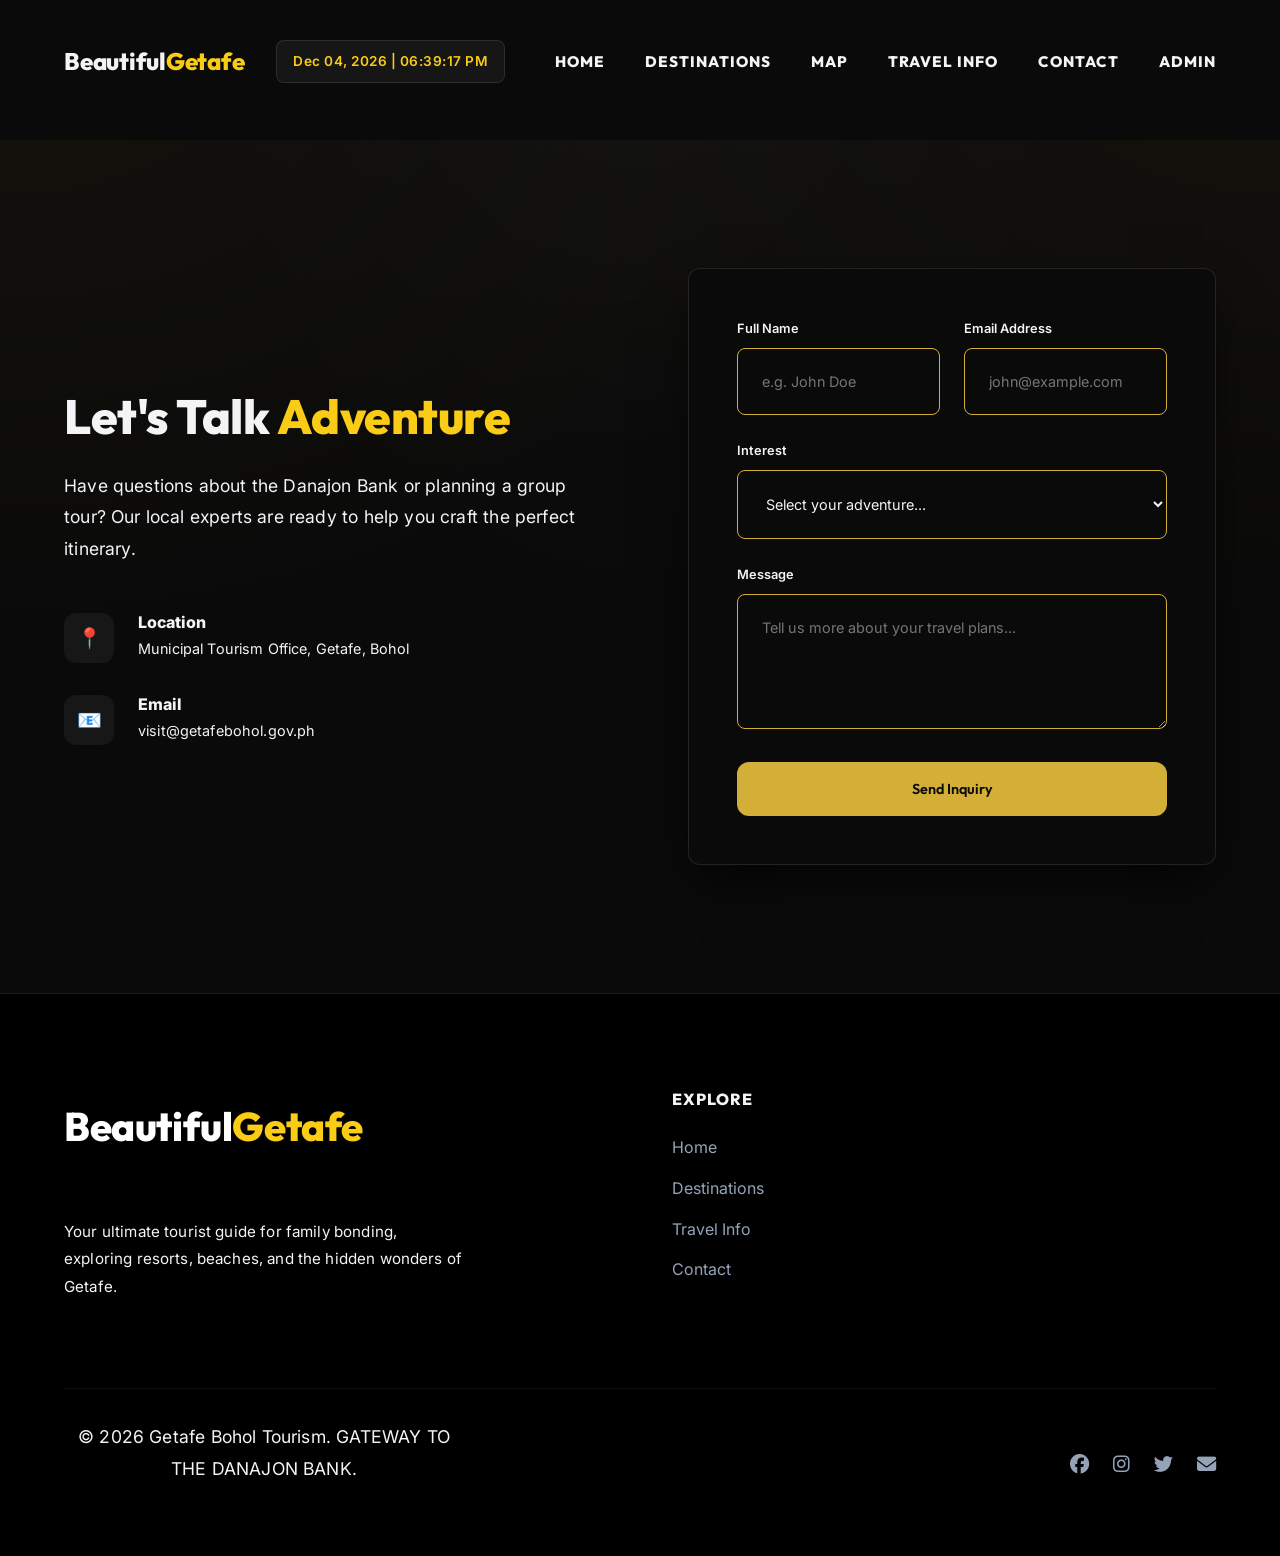
<file: contact.html>
<!DOCTYPE html>
<html lang="en">
<head>
    <meta charset="UTF-8">
    <meta name="viewport" content="width=device-width, initial-scale=1.0, maximum-scale=1.0, user-scalable=no">
    <title>Contact Us | Beautiful Getafe</title>
    <link href="https://fonts.googleapis.com/css2?family=Outfit:wght@300;400;600;700&family=Inter:wght@300;400;500;600&display=swap" rel="stylesheet">
    <!-- Font Awesome for Icons -->
    <link rel="stylesheet" href="https://cdnjs.cloudflare.com/ajax/libs/font-awesome/6.4.0/css/all.min.css">
    
    <link rel="stylesheet" href="style.css">
</head>
<body>
    <nav id="main-nav">
        <div class="nav-container">
            <a href="index.html" class="logo">Beautiful<span>Getafe</span></a>
            <div id="live-clock" class="live-clock">--:--:--</div>
            <ul class="nav-links">
                <li><a href="index.html">Home</a></li>
                <li><a href="destinations.html">Destinations</a></li>
                <li><a href="map.html">Map</a></li>
                <li><a href="travel-info.html">Travel Info</a></li>
                <li><a href="contact.html" style="color: var(--accent);">Contact</a></li>
                <li><a href="admin.html">Admin</a></li>
            </ul>
            <button class="menu-toggle" id="menu-toggle" aria-label="Toggle Menu">
                <span></span>
                <span></span>
                <span></span>
            </button>
        </div>
    </nav>

    <div class="nav-spacer"></div>

    <main>
        <section id="contact" class="section">
            <div class="container">
                <div class="contact-grid">
                    <div class="contact-info">
                        <h2 class="section-title">Let's Talk <span>Adventure</span></h2>
                        <p>Have questions about the Danajon Bank or planning a group tour? Our local experts are ready to help you craft the perfect itinerary.</p>
                        <div class="contact-methods">
                            <div class="contact-method">
                                <div class="icon-box">📍</div>
                                <div>
                                    <h5>Location</h5>
                                    <p>Municipal Tourism Office, Getafe, Bohol</p>
                                </div>
                            </div>
                            <div class="contact-method">
                                <div class="icon-box">📧</div>
                                <div>
                                    <h5>Email</h5>
                                    <p>visit@getafebohol.gov.ph</p>
                                </div>
                            </div>
                        </div>
                    </div>
                    <div class="contact-form-container">
                        <form id="inquiry-form" class="contact-form">
                            <div class="form-row">
                                <div class="form-group">
                                    <label>Full Name</label>
                                    <input type="text" placeholder="e.g. John Doe" required>
                                </div>
                                <div class="form-group">
                                    <label>Email Address</label>
                                    <input type="email" placeholder="john@example.com" required>
                                </div>
                            </div>
                            <div class="form-group">
                                <label>Interest</label>
                                <select required>
                                    <option value="">Select your adventure...</option>
                                    <option value="Island Hopping">Island Hopping</option>
                                    <option value="Diving">Diving & Snorkeling</option>
                                    <option value="Eco-Tour">Mangrove Eco-Tour</option>
                                    <option value="Other">General Inquiry</option>
                                </select>
                            </div>
                            <div class="form-group">
                                <label>Message</label>
                                <textarea placeholder="Tell us more about your travel plans..." rows="5" required></textarea>
                            </div>
                            <button type="submit" class="btn btn-primary" style="width: 100%;">Send Inquiry</button>
                        </form>
                    </div>
                </div>
            </div>
        </section>
    </main>

    <footer id="footer">
        <div class="container">
            <div class="footer-content">
                <div class="footer-brand">
                    <a href="index.html" class="logo">Beautiful<span>Getafe</span></a>
                    <p>Your ultimate tourist guide for family bonding, exploring resorts, beaches, and the hidden wonders of Getafe.</p>
                </div>
                <div class="footer-links">
                    <h4>Explore</h4>
                    <ul>
                        <li><a href="index.html">Home</a></li>
                        <li><a href="destinations.html">Destinations</a></li>
                        <li><a href="travel-info.html">Travel Info</a></li>
                        <li><a href="contact.html">Contact</a></li>
                    </ul>
                </div>
            </div>
            <div class="footer-bottom">
                <p>&copy; 2026 Getafe Bohol Tourism. GATEWAY TO THE DANAJON BANK.</p>
                <div class="social-links">
                    <a href="https://facebook.com/getafetourism" target="_blank" title="Facebook"><i class="fab fa-facebook"></i></a>
                    <a href="https://instagram.com/getafebohol" target="_blank" title="Instagram"><i class="fab fa-instagram"></i></a>
                    <a href="https://twitter.com/getafebohol" target="_blank" title="Twitter"><i class="fab fa-twitter"></i></a>
                    <a href="mailto:tourism@getafebohol.gov.ph" title="Email"><i class="fas fa-envelope"></i></a>
                </div>
            </div>
        </div>
    </footer>

    <script src="script.js"></script>
</body>
</html>
</file>
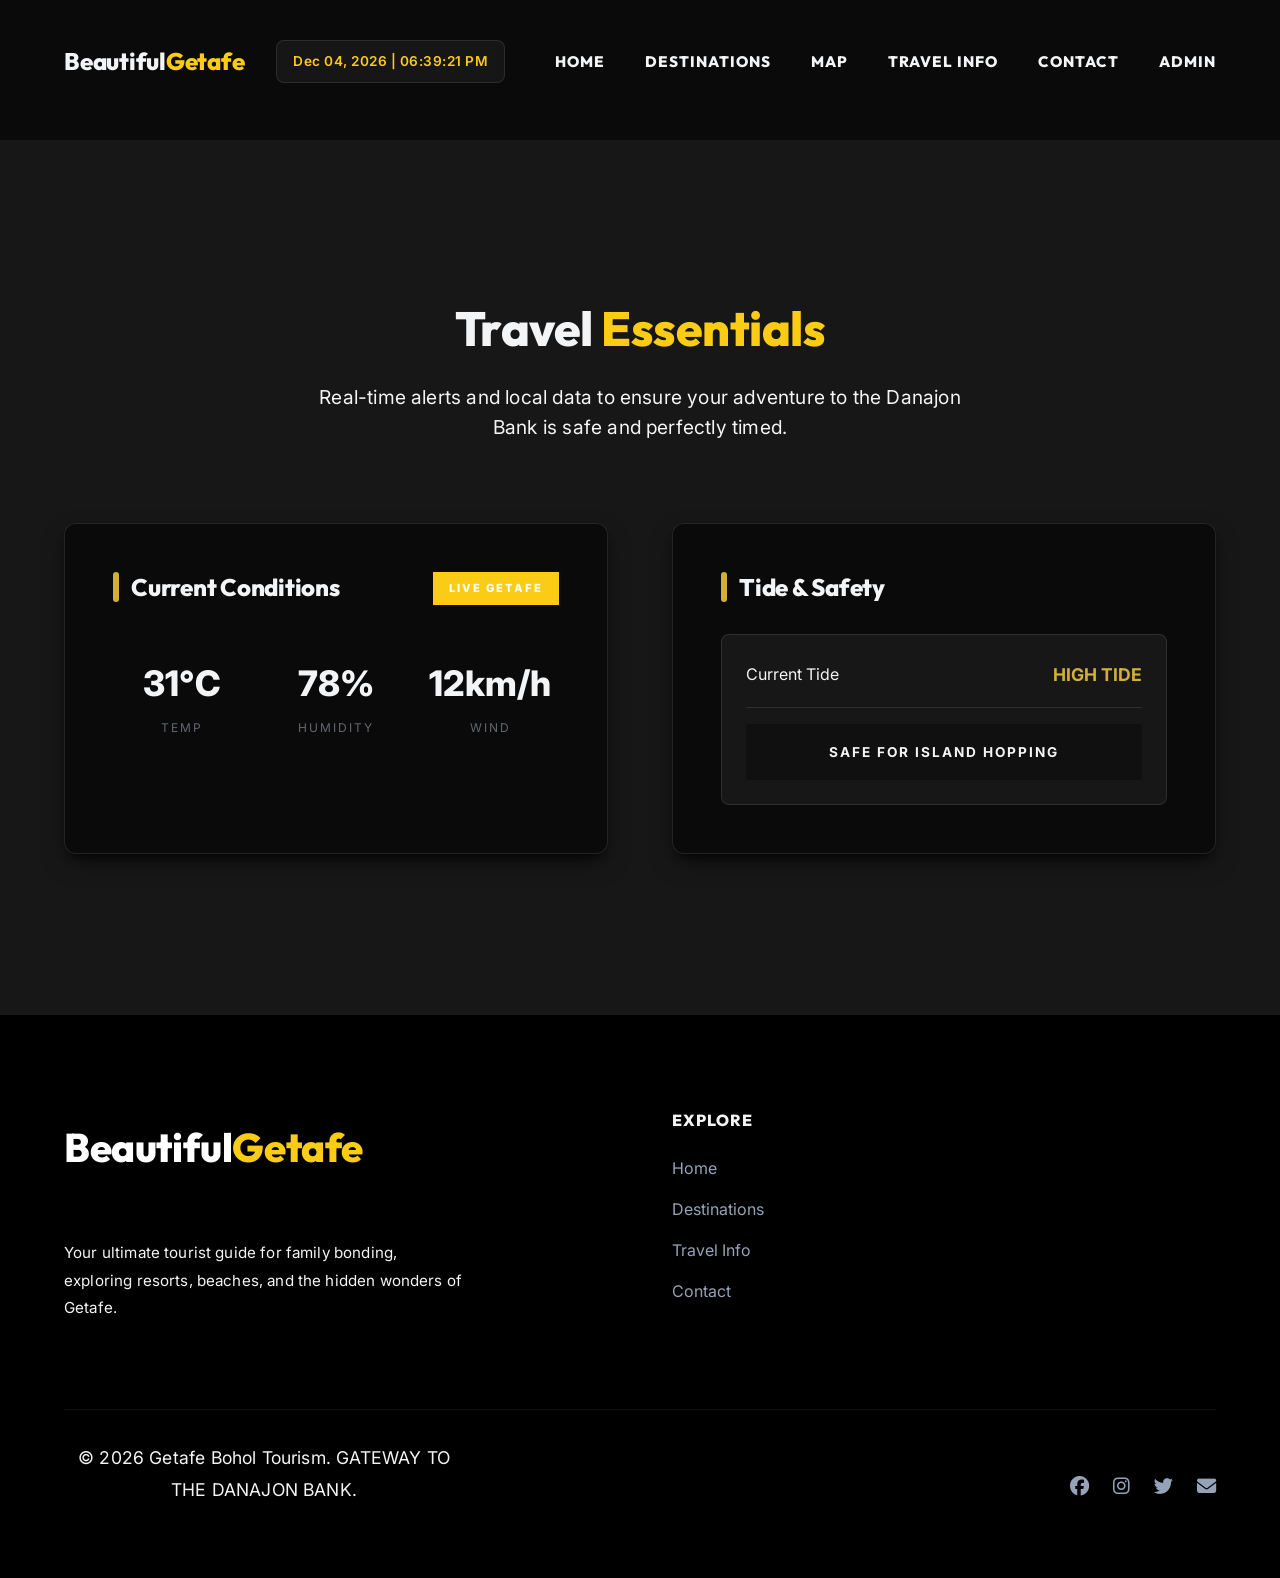
<file: travel-info.html>
<!DOCTYPE html>
<html lang="en">
<head>
    <meta charset="UTF-8">
    <meta name="viewport" content="width=device-width, initial-scale=1.0, maximum-scale=1.0, user-scalable=no">
    <title>Travel Info | Beautiful Getafe</title>
    <link href="https://fonts.googleapis.com/css2?family=Outfit:wght@300;400;600;700&family=Inter:wght@300;400;500;600&display=swap" rel="stylesheet">
    <!-- Font Awesome for Icons -->
    <link rel="stylesheet" href="https://cdnjs.cloudflare.com/ajax/libs/font-awesome/6.4.0/css/all.min.css">
    
    <link rel="stylesheet" href="style.css">
</head>
<body>
    <nav id="main-nav">
        <div class="nav-container">
            <a href="index.html" class="logo">Beautiful<span>Getafe</span></a>
            <div id="live-clock" class="live-clock">--:--:--</div>
            <ul class="nav-links">
                <li><a href="index.html">Home</a></li>
                <li><a href="destinations.html">Destinations</a></li>
                <li><a href="map.html">Map</a></li>
                <li><a href="travel-info.html" style="color: var(--accent);">Travel Info</a></li>
                <li><a href="contact.html">Contact</a></li>
                <li><a href="admin.html">Admin</a></li>
            </ul>
            <button class="menu-toggle" id="menu-toggle" aria-label="Toggle Menu">
                <span></span>
                <span></span>
                <span></span>
            </button>
        </div>
    </nav>

    <div class="nav-spacer"></div>

    <main>
        <section id="info" class="info-section">
            <div class="container">
                <div class="section-header">
                    <h2 class="section-title">Travel <span>Essentials</span></h2>
                    <p class="section-subtitle">Real-time alerts and local data to ensure your adventure to the Danajon Bank is safe and perfectly timed.</p>
                </div>
                <div class="info-grid">
                    <div class="info-card">
                        <div class="info-card-header">
                            <h3>Current Conditions</h3>
                            <div class="badge-live">Live Getafe</div>
                        </div>
                        <div id="weather-widget" class="weather-grid-pro">
                            <!-- JS Dynamic Weather -->
                        </div>
                    </div>
                    <div class="info-card">
                        <h3>Tide & Safety</h3>
                        <div id="tide-widget" class="tide-monitor">
                            <div class="tide-level">
                                <span class="label">Current Tide</span>
                                <span class="value">High Tide</span>
                            </div>
                            <div class="safety-alert">Safe for Island Hopping</div>
                        </div>
                    </div>
                </div>
            </div>
        </section>
    </main>

    <footer id="footer">
        <div class="container">
            <div class="footer-content">
                <div class="footer-brand">
                    <a href="index.html" class="logo">Beautiful<span>Getafe</span></a>
                    <p>Your ultimate tourist guide for family bonding, exploring resorts, beaches, and the hidden wonders of Getafe.</p>
                </div>
                <div class="footer-links">
                    <h4>Explore</h4>
                    <ul>
                        <li><a href="index.html">Home</a></li>
                        <li><a href="destinations.html">Destinations</a></li>
                        <li><a href="travel-info.html">Travel Info</a></li>
                        <li><a href="contact.html">Contact</a></li>
                    </ul>
                </div>
            </div>
            <div class="footer-bottom">
                <p>&copy; 2026 Getafe Bohol Tourism. GATEWAY TO THE DANAJON BANK.</p>
                <div class="social-links">
                    <a href="https://facebook.com/getafetourism" target="_blank" title="Facebook"><i class="fab fa-facebook"></i></a>
                    <a href="https://instagram.com/getafebohol" target="_blank" title="Instagram"><i class="fab fa-instagram"></i></a>
                    <a href="https://twitter.com/getafebohol" target="_blank" title="Twitter"><i class="fab fa-twitter"></i></a>
                    <a href="mailto:tourism@getafebohol.gov.ph" title="Email"><i class="fas fa-envelope"></i></a>
                </div>
            </div>
        </div>
    </footer>

    <script src="script.js"></script>
</body>
</html>
</file>
<file: style.css>
:root {
    /* Premium Dark Theme with Gold Accents */
    --primary: #d4af37;       /* Gold Accent */
    --accent: #facc15;        /* Brighter Gold */
    --bg-white: #0a0a0a;      /* Deep Black/Dark Gray */
    --bg-soft: #171717;       /* Slightly lighter dark gray */
    --text-main: #f3f4f6;     /* Off white */
    --text-muted: #9ca3af;    /* Light gray */
    --glass-bg: rgba(10, 10, 10, 0.85);
    --glass-border: rgba(255, 255, 255, 0.1);
    
    /* Structure & Effects */
    --shadow-sm: 0 1px 3px rgba(0,0,0,0.5), 0 1px 2px rgba(0,0,0,0.8);
    --shadow-md: 0 10px 25px -5px rgba(0,0,0,0.5), 0 8px 10px -6px rgba(0,0,0,0.8);
    --shadow-lg: 0 20px 50px -12px rgba(0,0,0,0.8);
    --transition-smooth: all 0.4s cubic-bezier(0.4, 0, 0.2, 1);
    --radius: 12px;
}

* {
    margin: 0;
    padding: 0;
    box-sizing: border-box;
}

button, input, optgroup, select, textarea {
    font-family: inherit;
}

/* Custom Scrollbar */
::-webkit-scrollbar {
    width: 6px;
}
::-webkit-scrollbar-track {
    background: var(--bg-soft);
}
::-webkit-scrollbar-thumb {
    background: #cbd5e1;
    border-radius: 10px;
}
::-webkit-scrollbar-thumb:hover {
    background: #94a3b8;
}

html {
    scroll-behavior: smooth;
}

body {
    font-family: 'Inter', system-ui, -apple-system, sans-serif;
    color: var(--text-main);
    background-color: var(--bg-white);
    line-height: 1.6;
    overflow-x: hidden;
    -webkit-font-smoothing: antialiased;
    animation: pageFadeIn 0.8s cubic-bezier(0.4, 0, 0.2, 1);
}

@keyframes pageFadeIn {
    from { opacity: 0; transform: translateY(10px); }
    to { opacity: 1; transform: translateY(0); }
}

h1, h2, h3, h4, .logo {
    font-family: 'Outfit', sans-serif;
    font-weight: 700;
    letter-spacing: -0.01em;
}

.container {
    max-width: 1400px;
    margin: 0 auto;
    padding: 0 4rem;
}

@media (max-width: 768px) {
    .container {
        padding: 0 1.5rem;
    }
}


/* --- Noir Navigation --- */
#main-nav {
    position: fixed;
    top: 0;
    left: 0;
    width: 100%;
    z-index: 2000;
    padding: 2.5rem 0;
    background: transparent;
    transition: var(--transition-smooth);
}

#main-nav.scrolled {
    background: rgba(10, 10, 10, 0.8);
    backdrop-filter: blur(15px);
    -webkit-backdrop-filter: blur(15px);
    padding: 1.2rem 0;
    border-bottom: 1px solid rgba(255,255,255,0.05);
}

.nav-container {
    max-width: 1400px;
    margin: 0 auto;
    padding: 0 4rem;
    display: flex;
    justify-content: space-between;
    align-items: center;
}

@media (max-width: 768px) {
    .nav-container {
        padding: 0 1.5rem;
    }
}


.logo {
    font-size: 1.5rem;
    text-decoration: none;
    color: var(--text-main);
    font-weight: 800;
}

.live-clock {
    font-family: 'Inter', sans-serif;
    font-size: 0.85rem;
    font-weight: 600;
    color: var(--accent);
    background: rgba(255, 255, 255, 0.05);
    padding: 0.5rem 1rem;
    border-radius: 8px;
    border: 1px solid rgba(255, 255, 255, 0.1);
    letter-spacing: 0.5px;
    margin-right: auto;
    margin-left: 2rem;
    backdrop-filter: blur(5px);
}

@media (max-width: 768px) {
    .live-clock { 
        display: block; 
        margin-left: 1rem; 
        margin-right: auto; 
        font-size: 0.7rem; 
        padding: 0.3rem 0.6rem; 
    }
    .logo { font-size: 1.2rem; }
}

#main-nav.scrolled .logo {
    color: var(--primary);
}

.logo span {
    color: var(--accent);
}

.nav-links {
    display: flex;
    list-style: none;
    gap: 2.5rem;
    align-items: center;
}

.nav-links a {
    text-decoration: none;
    color: var(--text-main);
    font-family: 'Outfit', sans-serif;
    font-weight: 500;
    font-size: 0.95rem;
    text-transform: uppercase;
    letter-spacing: 1px;
    transition: var(--transition-smooth);
}

#main-nav.scrolled .nav-links a {
    color: var(--text-main);
}

.nav-links a:hover {
    color: var(--accent) !important;
}

/* --- Noir Hero --- */
.hero-section {
    position: relative;
    height: 100vh;
    display: flex;
    align-items: center;
    justify-content: center;
    text-align: center;
    background: url('img/pandanon.png') center/cover no-repeat;
    background-attachment: fixed;
    color: var(--bg-white);
}

.hero-overlay {
    position: absolute;
    top: 0;
    left: 0;
    width: 100%;
    height: 100%;
    background: linear-gradient(to bottom, rgba(15, 23, 42, 0.6), rgba(15, 23, 42, 0.3));
}

.hero-content {
    position: relative;
    z-index: 10;
    max-width: 900px;
    padding: 0 2rem;
}

.hero-subtitle {
    text-transform: uppercase;
    letter-spacing: 0.4em;
    margin-bottom: 1.5rem;
    font-weight: 600;
    font-size: 0.85rem;
    color: var(--accent);
}

.hero-title {
    font-size: 5.5rem;
    line-height: 1.1;
    margin-bottom: 2rem;
    font-weight: 800;
}

.hero-description {
    font-size: 1.2rem;
    margin-bottom: 3.5rem;
    opacity: 0.9;
    max-width: 600px;
    margin-left: auto;
    margin-right: auto;
    line-height: 1.6;
}

.hero-actions {
    display: flex;
    gap: 1.5rem;
    justify-content: center;
}

/* --- Boxed Buttons --- */
.btn {
    padding: 1rem 2.5rem;
    border: 2px solid var(--primary);
    background: transparent;
    color: var(--primary);
    font-family: 'Outfit', sans-serif;
    font-weight: 600;
    font-size: 0.9rem;
    transition: var(--transition-smooth);
    position: relative;
    display: inline-block;
    cursor: pointer;
    border-radius: var(--radius);
    text-decoration: none;
    text-align: center;
}

.btn-primary {
    background: var(--primary);
    color: var(--bg-white);
}

.btn-primary:hover {
    background: var(--accent);
    border-color: var(--accent);
    color: white;
    transform: translateY(-2px);
    box-shadow: var(--shadow-md);
}

.btn-outline {
    border-color: var(--bg-white);
    color: var(--bg-white);
}

.btn-outline:hover {
    background: var(--bg-white);
    color: var(--primary);
    transform: translateY(-2px);
}

.btn-primary-sm {
    padding: 0.7rem 1.5rem;
    background: var(--accent);
    color: white;
    border: none;
    font-weight: 600;
    font-size: 0.85rem;
    border-radius: 8px;
}




.nav-links a {
    color: var(--text-main) !important;
    font-weight: 800;
}

/* --- Section Styling --- */
.section {
    padding: 8rem 0;
}

.section-header {
    text-align: center;
    margin-bottom: 5rem;
    max-width: 700px;
    margin-left: auto;
    margin-right: auto;
}

.section-title {
    font-size: 3rem;
    margin-bottom: 1.5rem;
    color: var(--primary);
    line-height: 1.2;
}

.section-title span {
    color: var(--accent);
}

.section-subtitle {
    font-size: 1.1rem;
    color: var(--text-muted);
    line-height: 1.6;
}


/* --- Text Clarity Upgrades --- */
body {
    background: var(--bg-white);
    color: var(--text-main);
    line-height: 1.8;
    -webkit-font-smoothing: antialiased;
}

p, .place-excerpt, .hero-description {
    margin-bottom: 1.5rem;
    font-size: 1.1rem;
    letter-spacing: 0.01em;
    color: var(--text-main) !important;
    font-weight: 400;
}

h1, h2, h3, h4, h5, h6 {
    color: var(--text-main) !important;
    line-height: 1.2;
    font-weight: 800;
}

/* --- Search Suggestions --- */
.search-suggestions-box {
    position: absolute;
    top: 100%;
    left: 0;
    width: 100%;
    background: var(--bg-white);
    border: 1px solid var(--primary);
    border-top: none;
    z-index: 1000;
    display: none;
    max-height: 300px;
    overflow-y: auto;
}

.search-suggestions-box.active {
    display: block;
}

.suggestion-item {
    padding: 1.5rem 2rem;
    cursor: pointer;
    border-bottom: 1px solid #eee;
    transition: background 0.3s ease;
    display: flex;
    justify-content: space-between;
    align-items: center;
}

.suggestion-item:hover {
    background: var(--bg-soft);
}

.suggestion-item .category-tag {
    font-size: 0.7rem;
    text-transform: uppercase;
    letter-spacing: 1px;
    opacity: 0.5;
}

/* --- Professional Widgets --- */
.boxed-info {
    border: 1px solid var(--primary);
    padding: 4rem;
    background: var(--bg-soft);
}

.badge-live {
    background: var(--accent);
    color: white;
    padding: 0.4rem 1rem;
    font-size: 0.7rem;
    font-weight: 800;
    text-transform: uppercase;
    letter-spacing: 2px;
}

.weather-grid-pro {
    display: grid;
    grid-template-columns: repeat(3, 1fr);
    gap: 2rem;
}

.weather-stat {
    text-align: center;
}

.weather-stat .value {
    display: block;
    font-size: 2.5rem;
    font-weight: 800;
    margin-bottom: 0.5rem;
}

.weather-stat .label {
    font-size: 0.75rem;
    text-transform: uppercase;
    letter-spacing: 2px;
    opacity: 0.6;
}

.tide-monitor {
    padding: 2rem 0;
}

.tide-level {
    display: flex;
    justify-content: space-between;
    align-items: center;
    margin-bottom: 2rem;
    padding-bottom: 1rem;
    border-bottom: 1px solid #eee;
}

.tide-level .value {
    font-weight: 800;
    text-transform: uppercase;
}

.safety-alert {
    background: #000;
    color: #fff;
    padding: 1.5rem;
    text-align: center;
    font-weight: 800;
    text-transform: uppercase;
    letter-spacing: 2px;
    font-size: 0.8rem;
}

/* Modal Adjustments */
.modal-content {
    border: 1px solid var(--primary);
}

/* Footer Refinement */
#footer {
    border-top: 1px solid var(--glass-border);
    padding: 8rem 0 4rem;
}

/* --- Glossy Background Effect --- */
body {
    background: #0a0a0a;
    background-image: 
        radial-gradient(at 0% 0%, rgba(212, 175, 55, 0.05) 0, transparent 50%), 
        radial-gradient(at 50% 0%, rgba(255, 255, 255, 0.02) 0, transparent 50%),
        radial-gradient(at 100% 0%, rgba(212, 175, 55, 0.05) 0, transparent 50%);
    background-attachment: fixed;
}

/* --- Boxed Glossy Cards --- */
.boxed-info, .info-card-noir, .editorial-modal-content {
    background: rgba(23, 23, 23, 0.7) !important;
    backdrop-filter: blur(20px) saturate(180%);
    -webkit-backdrop-filter: blur(20px) saturate(180%);
    border: 1px solid rgba(255, 255, 255, 0.1) !important;
}

/* --- Input Fixes --- */
#inquiry-form input, #inquiry-form select, #inquiry-form textarea,
#add-place-form input, #add-place-form select, #add-place-form textarea {
    width: 100%;
    padding: 1.5rem !important;
    border: 1px solid var(--primary) !important;
    background: rgba(10, 10, 10, 0.8) !important;
    color: var(--text-main) !important;
    font-size: 0.9rem !important;
    font-family: 'Inter', sans-serif !important;
}

/* --- Prominent Close Button --- */
.close-modal {
    position: fixed;
    top: 2rem;
    right: 2rem;
    width: 50px;
    height: 50px;
    background: rgba(0, 0, 0, 0.9);
    color: #fff;
    border: none;
    display: flex;
    align-items: center;
    justify-content: center;
    font-size: 1.5rem;
    cursor: pointer;
    z-index: 9999;
    transition: var(--transition-smooth);
}

.close-modal:hover {
    background: #000;
    transform: rotate(90deg);
}

.modal {
    background: rgba(10, 10, 10, 0.95);
    backdrop-filter: blur(10px);
}

/* --- Back to Top --- */
.back-to-top-btn {
    position: fixed;
    bottom: 3rem;
    right: 3rem;
    width: 60px;
    height: 60px;
    background: var(--secondary);
    color: var(--bg-white);
    border: none;
    display: flex;
    align-items: center;
    justify-content: center;
    cursor: pointer;
    opacity: 0;
    visibility: hidden;
    transition: var(--transition-smooth);
    z-index: 1000;
}

.back-to-top-btn.visible {
    opacity: 1;
    visibility: visible;
}

.back-to-top-btn:hover {
    background: var(--primary);
    transform: translateY(-5px);
}

/* --- Animations --- */
.reveal {
    opacity: 0;
    transform: translateY(100px);
    transition: all 1s cubic-bezier(0.23, 1, 0.32, 1);
}

.reveal.active {
    opacity: 1;
    transform: translateY(0);
}

/* Staggered Delay Utilities */
.delay-1 { transition-delay: 0.1s; }
.delay-2 { transition-delay: 0.2s; }
.delay-3 { transition-delay: 0.3s; }

.section-subtitle {
    font-size: 1.2rem;
    color: var(--text-muted);
    max-width: 650px;
    margin: 0 auto;
}

/* --- Filter & Search UI --- */
.discover-controls {
    display: flex;
    justify-content: center;
    align-items: center;
    gap: 2rem;
    margin-bottom: 3rem;
    flex-wrap: wrap;
}

.filter-container {
    display: flex;
    gap: 0.75rem;
    background: var(--bg-soft);
    padding: 0.5rem;
    border-radius: 100px;
}

.filter-btn {
    padding: 0.6rem 1.5rem;
    border-radius: 100px;
    border: none;
    background: transparent;
    color: var(--text-muted);
    font-family: 'Outfit', sans-serif;
    font-weight: 600;
    font-size: 0.85rem;
    cursor: pointer;
    transition: var(--transition-smooth);
}

.filter-btn.active {
    background: var(--bg-white);
    color: var(--primary);
    box-shadow: var(--shadow-sm);
}

.search-editorial {
    max-width: 600px;
    margin: 0 auto 5rem;
}

#place-search {
    width: 100%;
    padding: 1.2rem 2rem;
    border-radius: 100px;
    border: 1px solid var(--glass-border);
    background: var(--bg-soft);
    font-size: 1rem;
    transition: var(--transition-smooth);
    text-align: center;
}

#place-search:focus {
    outline: none;
    border-color: var(--accent);
    background: white;
    box-shadow: var(--shadow-md);
}


/* --- Info Section --- */
.info-section {
    background: var(--bg-soft);
    padding: 10rem 0;
}

.info-grid {
    display: grid;
    grid-template-columns: 1fr 1fr;
    gap: 4rem;
}

.info-card {
    background: var(--bg-white);
    padding: 3rem;
    border-radius: var(--radius);
    box-shadow: var(--shadow-md);
    transition: var(--transition-smooth);
    border: 1px solid var(--glass-border);
}

.info-card:hover {
    transform: translateY(-5px);
    box-shadow: var(--shadow-lg);
}

.info-card h3 {
    margin-bottom: 2rem;
    font-size: 1.5rem;
    color: var(--primary);
    display: flex;
    align-items: center;
    gap: 0.75rem;
}

.info-card h3::before {
    content: '';
    width: 6px;
    height: 30px;
    background: var(--primary);
    border-radius: 100px;
}

/* --- Footer Upgrade --- */
footer {
    background: var(--secondary);
    color: white;
    padding: 8rem 0 3rem;
}

.footer-content {
    display: grid;
    grid-template-columns: 2fr 1fr 1.5fr;
    gap: 6rem;
    margin-bottom: 6rem;
}

footer .logo {
    color: white;
    font-size: 2.5rem;
    margin-bottom: 2rem;
    display: inline-block;
}

footer p {
    color: #94a3b8;
    max-width: 400px;
    font-size: 1.1rem;
}

footer h4 {
    margin-bottom: 2rem;
    text-transform: uppercase;
    font-size: 0.9rem;
    letter-spacing: 2px;
    color: var(--primary-light);
}

footer ul {
    list-style: none;
}

footer ul li {
    margin-bottom: 1.2rem;
}

footer ul a {
    color: #cbd5e1;
    text-decoration: none;
    transition: var(--transition-smooth);
}

footer ul a:hover {
    color: white;
    padding-left: 10px;
}

.newsletter-box h4 {
    margin-bottom: 1rem;
}

.newsletter-form {
    display: flex;
    gap: 0.5rem;
    margin-top: 1.5rem;
}

.newsletter-form input {
    flex: 1;
    padding: 1rem 1.5rem;
    border-radius: 100px;
    border: 1px solid rgba(255,255,255,0.1);
    background: rgba(255,255,255,0.05);
    color: white;
    outline: none;
}

.newsletter-form button {
    background: var(--primary);
    color: white;
    border: none;
    padding: 0 2rem;
    border-radius: 100px;
    font-weight: 700;
    cursor: pointer;
    transition: var(--transition-smooth);
}

.newsletter-form button:hover {
    background: var(--primary-light);
}

.social-icons {
    display: flex;
    gap: 1.2rem;
    margin-top: 2rem;
}

.social-icons a {
    width: 50px;
    height: 50px;
    border: 1px solid rgba(255,255,255,0.1);
    border-radius: 100px;
    display: flex;
    align-items: center;
    justify-content: center;
    color: white;
    text-decoration: none;
    font-weight: 700;
    transition: var(--transition-smooth);
}

.social-icons a:hover {
    background: white;
    color: var(--secondary);
    transform: translateY(-5px);
}

.footer-bottom {
    border-top: 1px solid rgba(255,255,255,0.05);
    padding-top: 3rem;
    text-align: center;
    color: #64748b;
}

/* --- Modal Upgrade --- */
.modal {
    position: fixed;
    top: 0;
    left: 0;
    width: 100%;
    height: 100%;
    background: rgba(10, 10, 10, 0.95);
    z-index: 2000;
    display: none;
    align-items: flex-start; /* Changed to flex-start for scrolling long modals */
    justify-content: center;
    backdrop-filter: blur(10px);
    padding: 2rem;
    overflow-y: auto; /* Allow the wrapper to scroll */
}

.modal.active {
    display: flex;
}

.modal-content {
    background: var(--bg-white);
    width: 100%;
    max-width: 1100px;
    margin: auto; /* Centers the modal vertically if shorter than screen */
    border-radius: var(--radius-lg);
    position: relative;
    padding: 4rem;
    box-shadow: 0 25px 50px -12px rgba(0, 0, 0, 0.8);
}

.close-modal {
    position: absolute;
    top: 2.5rem;
    right: 2.5rem;
    background: var(--bg-soft);
    border: none;
    width: 50px;
    height: 50px;
    border-radius: 100px;
    font-size: 1.8rem;
    cursor: pointer;
    display: flex;
    align-items: center;
    justify-content: center;
    transition: var(--transition-smooth);
}

.close-modal:hover {
    background: var(--secondary);
    color: white;
    transform: rotate(90deg);
}

.modal-header h2 {
    font-size: 3.5rem;
    margin-bottom: 2rem;
    color: var(--secondary);
    letter-spacing: -2px;
}

.modal-visual {
    width: 100%;
    height: 500px;
    border-radius: var(--radius-md);
    overflow: hidden;
    margin-bottom: 4rem;
}

.modal-visual img {
    width: 100%;
    height: 100%;
    object-fit: cover;
}

.modal-details {
    display: grid;
    grid-template-columns: 1.5fr 1fr;
    gap: 5rem;
}

.detail-section h4 {
    font-size: 1.1rem;
    margin-bottom: 1.5rem;
    color: var(--primary);
    text-transform: uppercase;
    letter-spacing: 2px;
}

.detail-section p {
    font-size: 1.1rem;
    color: var(--text-main);
}

.famous-list {
    list-style: none;
}

.famous-list li {
    padding: 0.8rem 0;
    border-bottom: 1px solid #f1f5f9;
    display: flex;
    align-items: center;
    gap: 1rem;
}

.famous-list li::before {
    content: '✓';
    color: var(--primary);
    font-weight: 900;
}

/* --- Reveal Animations --- */
.reveal {
    opacity: 0;
    transform: translateY(40px);
    transition: var(--transition-smooth);
}

.reveal.active {
    opacity: 1;
    transform: translateY(0);
}

/* --- Modern Grid & Cards --- */
.editorial-grid {
    display: grid;
    grid-template-columns: repeat(auto-fill, minmax(350px, 1fr));
    gap: 3rem;
    padding-top: 2rem;
}

.place-card {
    background: var(--bg-white);
    border-radius: var(--radius);
    overflow: hidden;
    box-shadow: var(--shadow-md);
    transition: var(--transition-smooth);
    display: flex;
    flex-direction: column;
}

.place-card:hover {
    transform: translateY(-8px);
    box-shadow: var(--shadow-lg);
}

.place-card.featured, .place-card.wide {
    grid-column: 1 / -1;
    display: grid;
    grid-template-columns: 1.2fr 1fr;
}

@media (max-width: 992px) {
    .place-card.featured, .place-card.wide {
        grid-template-columns: 1fr;
    }
}

.place-img {
    position: relative;
    overflow: hidden;
    aspect-ratio: 16/10;
}

.place-img img {
    width: 100%;
    height: 100%;
    object-fit: cover;
    transition: var(--transition-smooth);
}

.place-card:hover .place-img img {
    transform: scale(1.05);
}

.place-content {
    padding: 2.5rem;
    display: flex;
    flex-direction: column;
}

.place-category {
    font-size: 0.75rem;
    font-weight: 700;
    text-transform: uppercase;
    letter-spacing: 0.1em;
    color: var(--accent);
    margin-bottom: 1rem;
}

.place-content h3 {
    font-size: 1.75rem;
    margin-bottom: 1rem;
    color: var(--primary);
}

.place-excerpt {
    font-size: 1rem;
    color: var(--text-muted);
    line-height: 1.6;
    margin-bottom: 2rem;
    flex-grow: 1;
}

.read-more {
    font-size: 0.85rem;
    font-weight: 700;
    color: var(--primary);
    text-transform: uppercase;
    letter-spacing: 0.05em;
    display: flex;
    align-items: center;
    gap: 0.5rem;
}

.read-more span {
    transition: transform 0.3s ease;
}

.place-card:hover .read-more span {
    transform: translateX(5px);
}

/* --- High-Clarity Glossy Cards --- */
.boxed-info, .info-card-noir, .editorial-modal-content {
    background: var(--bg-soft) !important;
    border: 1px solid var(--glass-border) !important;
    box-shadow: 0 40px 100px rgba(0,0,0,0.5);
}

.modal-editorial-body {
    background: var(--bg-white);
    position: relative;
    z-index: 10;
}

.modal {
    background: rgba(10, 10, 10, 0.95);
    backdrop-filter: blur(10px) !important;
}

/* Fix close button position to be more natural */
.close-modal {
    position: absolute; /* Changed from fixed so it stays inside the modal */
    top: 2rem;
    right: 2rem;
    width: 50px;
    height: 50px;
    background: rgba(10, 10, 10, 0.8);
    color: var(--primary);
    border: 1px solid var(--primary);
    display: flex;
    align-items: center;
    justify-content: center;
    font-size: 2rem;
    cursor: pointer;
    z-index: 3000;
    transition: var(--transition-smooth);
    border-radius: 50%;
}

.close-modal:hover {
    background: var(--primary);
    color: #000;
    transform: rotate(90deg);
}

/* --- Map Drawer --- */
.map-drawer {
    max-height: 0;
    overflow: hidden;
    transition: max-height 0.8s cubic-bezier(0.77, 0, 0.175, 1);
    margin-bottom: 4rem;
}

.map-drawer.active {
    max-height: 600px;
}

/* --- Discovery Controls --- */
.discover-controls {
    display: flex;
    justify-content: space-between;
    align-items: flex-end;
    margin-bottom: 4rem;
    padding-bottom: 2rem;
    border-bottom: 1px solid var(--glass-border);
}

.btn-toggle-map {
    background: transparent;
    border: 1px solid var(--secondary);
    color: var(--secondary);
    padding: 1rem 2.5rem;
    font-weight: 700;
    font-size: 0.75rem;
    text-transform: uppercase;
    letter-spacing: 2px;
    cursor: pointer;
    transition: var(--transition-smooth);
}

.btn-toggle-map:hover {
    background: var(--secondary);
    color: var(--bg-white);
}

/* --- Boundary Reveals --- */
.reveal-boundary {
    overflow: hidden;
}

.reveal-boundary span, .reveal-boundary p, .reveal-boundary h1 {
    display: block;
    transform: translateY(110%);
    transition: transform 1.2s cubic-bezier(0.23, 1, 0.32, 1);
}

.reveal-boundary.active span, .reveal-boundary.active p, .reveal-boundary.active h1 {
    transform: translateY(0);
}

/* --- Refined Modals --- */
.modal {
    background: rgba(15, 23, 42, 0.4);
    backdrop-filter: blur(8px);
}

.modal-content {
    background: var(--bg-white);
    border-radius: var(--radius);
    overflow: hidden;
    box-shadow: var(--shadow-lg);
    max-width: 1000px;
    width: 90%;
    position: relative;
}

.modal-cinematic-hero {
    height: 40vh;
    width: 100%;
    position: relative;
    overflow: hidden;
}

.modal-cinematic-hero img {
    width: 100%;
    height: 100%;
    object-fit: cover;
}

.modal-editorial-body {
    padding: 2rem 1.5rem;
    display: grid;
    grid-template-columns: 1fr;
    gap: 2rem;
}

.modal-editorial-body p {
    word-wrap: break-word;
    overflow-wrap: break-word;
    line-height: 1.6;
}

@media (min-width: 768px) {
    .modal-editorial-body {
        padding: 4rem;
        grid-template-columns: 2.5fr 1fr;
        gap: 3rem;
    }
}

.info-card-noir {
    background: var(--bg-soft);
    padding: 2rem;
    border-radius: 8px;
    border: none;
}

.close-modal {
    position: absolute;
    top: 1.5rem;
    right: 1.5rem;
    background: var(--bg-white);
    color: var(--primary);
    width: 40px;
    height: 40px;
    border-radius: 100px;
    box-shadow: var(--shadow-sm);
}

/* --- Contact Section Modernization --- */
.contact-grid {
    display: grid;
    grid-template-columns: 1fr 1fr;
    gap: 6rem;
    align-items: center;
}

@media (max-width: 992px) {
    .contact-grid {
        grid-template-columns: 1fr;
        gap: 4rem;
    }
}

.contact-info p {
    color: var(--text-muted);
    font-size: 1.1rem;
    margin-bottom: 3rem;
    line-height: 1.8;
}

.contact-methods {
    display: grid;
    gap: 2rem;
}

.contact-method {
    display: flex;
    gap: 1.5rem;
    align-items: center;
}

.icon-box {
    width: 50px;
    height: 50px;
    background: var(--bg-soft);
    border-radius: 12px;
    display: flex;
    align-items: center;
    justify-content: center;
    font-size: 1.25rem;
    color: var(--accent);
}

.contact-method h5 {
    margin-bottom: 0.25rem;
    font-size: 1rem;
    color: var(--primary);
}

.contact-method p {
    margin: 0;
    font-size: 0.9rem;
    color: var(--text-muted);
}

.contact-form-container {
    background: var(--bg-white);
    padding: 3rem;
    border-radius: var(--radius);
    box-shadow: var(--shadow-lg);
    border: 1px solid var(--glass-border);
}

.contact-form {
    display: grid;
    gap: 1.5rem;
}

.form-row {
    display: grid;
    grid-template-columns: 1fr 1fr;
    gap: 1.5rem;
}

@media (max-width: 600px) {
    .form-row {
        grid-template-columns: 1fr;
    }
}

.form-group label {
    display: block;
    font-size: 0.8rem;
    font-weight: 600;
    margin-bottom: 0.5rem;
    color: var(--text-main);
}

.contact-form input, 
.contact-form select, 
.contact-form textarea {
    width: 100%;
    padding: 0.8rem 1.2rem;
    border-radius: 8px;
    border: 1px solid #e2e8f0;
    background: var(--bg-soft);
    font-family: inherit;
    font-size: 0.95rem;
    transition: var(--transition-smooth);
}

.contact-form input:focus, 
.contact-form select:focus, 
.contact-form textarea:focus {
    outline: none;
    border-color: var(--accent);
    background: white;
    box-shadow: 0 0 0 3px rgba(20, 184, 166, 0.1);
}

.info-card-header {
    display: flex;
    justify-content: space-between;
    align-items: flex-start;
    margin-bottom: 2rem;
}

/* --- Impact Section Refinement --- */
#impact {
    background: var(--primary) !important;
    padding: 8rem 0;
}

.stat-item .counter {
    font-size: 4rem;
    font-weight: 800;
    color: var(--accent);
    margin-bottom: 0.5rem;
    letter-spacing: -2px;
}

.stat-item p {
    text-transform: uppercase;
    letter-spacing: 0.2em;
    font-size: 0.75rem;
    color: rgba(255, 255, 255, 0.6);
    font-weight: 600;
}

/* --- Improved Footer --- */
#footer {
    background: #000;
    color: white;
    padding: 6rem 0 3rem;
    border-top: 1px solid var(--glass-border);
}

.footer-content {
    display: grid;
    grid-template-columns: repeat(auto-fit, minmax(250px, 1fr));
    gap: 4rem;
    margin-bottom: 4rem;
}

.footer-brand p {
    color: #cbd5e1;
    margin-top: 1.5rem;
    font-size: 0.95rem;
}

.footer-links h4, .newsletter-box h4 {
    color: white;
    margin-bottom: 1.5rem;
    font-size: 1rem;
    letter-spacing: 1px;
}

.footer-links ul li {
    margin-bottom: 0.75rem;
}

.footer-links a {
    color: #94a3b8;
    text-decoration: none;
    transition: var(--transition-smooth);
}

.footer-links a:hover {
    color: white;
}

.newsletter-form {
    display: flex;
    gap: 0.5rem;
    margin-top: 1rem;
}

.newsletter-form input {
    flex: 1;
    padding: 0.8rem 1.2rem;
    border-radius: 8px;
    border: 1px solid rgba(255,255,255,0.1);
    background: rgba(255,255,255,0.05);
    color: white;
}

.newsletter-form button {
    background: var(--accent);
    color: white;
    border: none;
    padding: 0 1.5rem;
    border-radius: 8px;
    font-weight: 600;
    cursor: pointer;
}

.footer-bottom {
    border-top: 1px solid rgba(255,255,255,0.05);
    padding-top: 2rem;
    display: flex;
    justify-content: space-between;
    align-items: center;
    flex-wrap: wrap;
    gap: 1.5rem;
    color: #64748b;
    font-size: 0.85rem;
}

.social-links {
    display: flex;
    gap: 1.5rem;
}

.social-links a {
    color: #94a3b8;
    font-size: 1.2rem;
    transition: var(--transition-smooth);
}

.social-links a:hover {
    color: var(--accent);
    transform: translateY(-3px);
}

@media (max-width: 768px) {
    /* Global Spacing */
    .section-padding { padding: 4rem 1.5rem; }
    .section { padding: 4rem 0; }
    .hero-content h1 { font-size: 2.8rem !important; line-height: 1.2; }
    .hero-content p { font-size: 0.95rem !important; }
    .hero-actions { flex-direction: column; gap: 1rem; width: 100%; max-width: 300px; margin: 0 auto; }
    .btn { width: 100%; }
    
    /* Navigation */
    .menu-toggle { display: flex !important; }
    .nav-links {
        position: fixed;
        top: 0;
        right: -100%;
        width: 80%;
        height: 100vh;
        background: var(--bg-soft);
        flex-direction: column;
        justify-content: center;
        align-items: center;
        gap: 2rem !important;
        transition: 0.4s cubic-bezier(0.4, 0, 0.2, 1);
        z-index: 999;
        box-shadow: -10px 0 50px rgba(0,0,0,0.8);
        border-left: 1px solid var(--glass-border);
    }
    .nav-links.active { right: 0; }
    .nav-links a { font-size: 1.2rem; }
    
    /* Live Clock Adjust on Small Mobile */
    @media (max-width: 480px) {
        .live-clock { 
            display: block !important;
            margin-left: 0.5rem;
            margin-right: 0.5rem;
            font-size: 0.6rem;
            padding: 0.2rem 0.4rem;
        }
    }

    /* Grids & Containers */
    .admin-container { padding: 6rem 1.5rem !important; }
    .data-grid { grid-template-columns: 1fr; }
    .dashboard-nav { 
        flex-wrap: wrap; 
        justify-content: center;
        gap: 0.5rem !important;
    }
    .nav-tab { flex: 1 1 40%; text-align: center; font-size: 0.8rem; }
    
    /* Admin Header */
    .admin-header { 
        flex-direction: column; 
        text-align: center; 
        gap: 1.5rem; 
        align-items: center !important;
    }
    .admin-header h1 { font-size: 2rem !important; }
    
    /* Footer */
    .footer-bottom {
        flex-direction: column;
        text-align: center;
    }
    .footer-content { 
        grid-template-columns: 1fr; 
        gap: 3rem; 
        text-align: center;
    }
    .footer-brand, .newsletter-box {
        display: flex;
        flex-direction: column;
        align-items: center;
    }
    .footer-brand p {
        margin-left: auto;
        margin-right: auto;
    }
    .newsletter-form {
        flex-direction: column;
        width: 100%;
    }
    .newsletter-form button {
        padding: 1rem;
    }

    /* Modals */
    .modal-content {
        padding: 1.5rem !important;
        width: 95%;
        max-height: 90vh;
        overflow-y: auto;
    }
    .modal-editorial-body {
        padding: 1.5rem !important;
        grid-template-columns: 1fr !important;
    }
    .modal-cinematic-hero {
        height: 20vh !important;
    }
    .modal-visual {
        height: 200px !important;
        margin-bottom: 1.5rem !important;
    }
    .close-modal {
        top: 1rem;
        right: 1rem;
        width: 35px;
        height: 35px;
        font-size: 1.5rem;
    }

    /* Grids */
    .editorial-grid {
        grid-template-columns: 1fr;
        gap: 2rem;
    }
    .info-grid {
        grid-template-columns: 1fr;
        gap: 2rem;
    }

    /* Editorial Controls */
    .discover-controls {
        flex-direction: column;
        align-items: center;
        gap: 1.5rem;
    }
    .filter-container {
        flex-wrap: wrap;
        width: 100%;
        justify-content: center;
        border-radius: 16px;
    }
    .filter-btn {
        flex: 1 1 auto;
        text-align: center;
        margin: 2px;
        white-space: normal;
        padding: 0.5rem 0.8rem;
    }
}


/* Menu Toggle Styling */
.menu-toggle {
    display: none;
    flex-direction: column;
    gap: 6px;
    background: none;
    border: none;
    cursor: pointer;
    z-index: 1001;
    padding: 5px;
}
.nav-spacer {
    height: 140px;
    background: var(--bg-white);
}

@media (max-width: 768px) {
    .nav-spacer {
        height: 80px;
    }
}

.menu-toggle span {
    display: block;
    width: 25px;
    height: 2px;
    background: var(--primary);
    border-radius: 2px;
    transition: 0.3s ease;
}

.menu-toggle.active span:nth-child(1) { transform: translateY(8px) rotate(45deg); }
.menu-toggle.active span:nth-child(2) { opacity: 0; }
.menu-toggle.active span:nth-child(3) { transform: translateY(-8px) rotate(-45deg); }

.nav-tab {
    background: transparent;
    border: none;
    color: rgba(255, 255, 255, 0.5);
    padding: 0.8rem 1.5rem;
    border-radius: 8px;
    cursor: pointer;
    font-weight: 600;
    font-size: 0.9rem;
    transition: var(--transition-smooth);
}

.nav-tab.active {
    background: var(--primary);
    color: black;
}

.nav-tab:hover:not(.active) {
    background: rgba(255, 255, 255, 0.05);
    color: white;
}

.admin-section {
    animation: adminFadeIn 0.4s ease;
}

@keyframes adminFadeIn {
    from { opacity: 0; transform: translateY(10px); }
    to { opacity: 1; transform: translateY(0); }
}

/* ============================================
   NEW FEATURES: Splash, Back to Top, Favorites, Stars
   ============================================ */
#splash-screen {
    position: fixed; inset: 0; background: #0a0a0a; z-index: 99999;
    display: flex; flex-direction: column; align-items: center;
    justify-content: center; gap: 1.5rem;
    transition: opacity 0.8s ease, transform 0.8s ease;
}
#splash-screen.fade-out { opacity: 0; transform: scale(1.05); pointer-events: none; }
.splash-logo { font-family: 'Outfit', sans-serif; font-size: 3rem; font-weight: 800; color: white; }
.splash-logo span { color: var(--primary); }
.splash-tagline { font-size: 0.85rem; color: rgba(255,255,255,0.4); letter-spacing: 3px; text-transform: uppercase; }
.splash-loader { width: 50px; height: 3px; background: rgba(255,255,255,0.1); border-radius: 3px; overflow: hidden; }
.splash-loader::after {
    content: ''; display: block; height: 100%; width: 0%; background: var(--primary);
    border-radius: 3px; animation: loadBar 1.8s ease forwards;
}
@keyframes loadBar { 0% { width: 0%; } 100% { width: 100%; } }

#back-to-top {
    position: fixed; bottom: 2rem; right: 2rem; width: 48px; height: 48px;
    background: var(--primary); color: #000; border: none; border-radius: 50%;
    font-size: 1.3rem; font-weight: 700; cursor: pointer; z-index: 500;
    opacity: 0; transform: translateY(20px); transition: all 0.3s ease;
    display: flex; align-items: center; justify-content: center;
    box-shadow: 0 4px 20px rgba(212,175,55,0.4);
}
#back-to-top.visible { opacity: 1; transform: translateY(0); }
#back-to-top:hover { background: var(--accent); transform: translateY(-3px); }



/* --- Travel Info Widgets (Mobile Fix) --- */
.weather-grid-pro {
    display: flex;
    justify-content: space-between;
    flex-wrap: wrap; /* Prevents overflow */
    gap: 1rem;
    margin-top: 1rem;
}

.weather-stat {
    display: flex;
    flex-direction: column;
    align-items: center;
    flex: 1 1 30%; /* Adapts size safely */
    min-width: 80px; /* Safe minimum */
}

.weather-stat .value {
    font-size: 2.2rem;
    font-weight: 800;
    color: var(--text-main);
    line-height: 1;
}

@media (max-width: 480px) {
    .weather-stat .value {
        font-size: 1.8rem; /* Smaller on tiny phones */
    }
}

.weather-stat .label {
    font-size: 0.75rem;
    color: var(--text-muted);
    text-transform: uppercase;
    letter-spacing: 2px;
    margin-top: 0.5rem;
}

.tide-monitor {
    background: var(--bg-soft);
    border: 1px solid var(--glass-border);
    border-radius: 8px;
    padding: 1.5rem;
    margin-top: 1rem;
}

.tide-level {
    display: flex;
    justify-content: space-between;
    align-items: center;
    flex-wrap: wrap; /* Prevents text cutoff */
    border-bottom: 1px solid rgba(255,255,255,0.1);
    padding-bottom: 1rem;
    margin-bottom: 1rem;
}

.tide-level .label {
    color: var(--text-main);
    font-size: 1rem;
}

.tide-level .value {
    color: var(--primary);
    font-weight: 700;
    font-size: 1.1rem;
    text-align: right;
}

.safety-alert {
    background: rgba(0,0,0,0.3);
    padding: 1rem;
    text-align: center;
    border-radius: 4px;
    color: var(--text-main);
    font-size: 0.85rem;
    letter-spacing: 2px;
    font-weight: 700;
    text-transform: uppercase;
}
.fav-btn {
    position: absolute; top: 12px; right: 12px;
    background: rgba(0,0,0,0.6); border: none; color: rgba(255,255,255,0.5);
    width: 36px; height: 36px; border-radius: 50%; font-size: 1.1rem;
    cursor: pointer; backdrop-filter: blur(5px); transition: all 0.3s ease;
    display: flex; align-items: center; justify-content: center; z-index: 10;
}
.fav-btn.active, .fav-btn:hover { color: #ef4444; background: rgba(239,68,68,0.15); transform: scale(1.15); }
</file>
